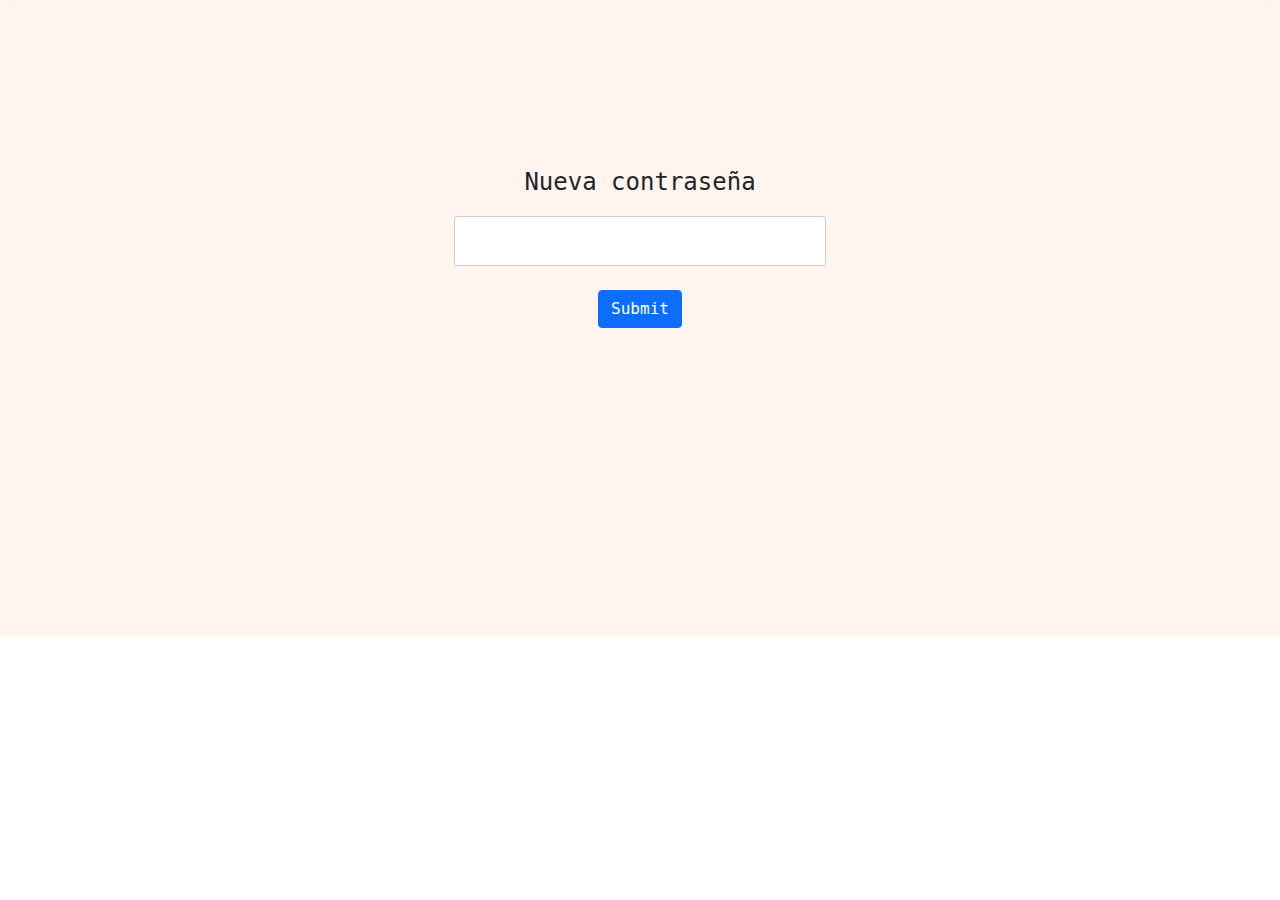
<file: flask-sqlite-tvapp/templates/change_password.html>
<!DOCTYPE html>
<html lang="en">
<head>
    <meta charset="UTF-8">
    <title>Cambiar contraseña</title>
    <link href="../static/css/bootstrap.min.css" rel="stylesheet" type="text/css">
    <link href="../static/css/login.css" rel="stylesheet" type="text/css">


</head>
<body>
<div class="general">
    <form action="/changepass/admin" method="POST">
        <br>
        <br>
        <br>
        <br>
        <div class="mb-3">
            <label for="password" class="form-label"> Nueva contraseña</label> <br>
            <input type="password" class="form-control" id="password" name="password" required> <br>
        </div>
        <button type="submit" class="btn btn-primary" value="submit">Submit</button>
        <br>
        <br>
        <br>
        <br>
        <br>
        <br>
        <br>
        <br>
        <br>
    </form>
</div>

</body>
</html>
</file>
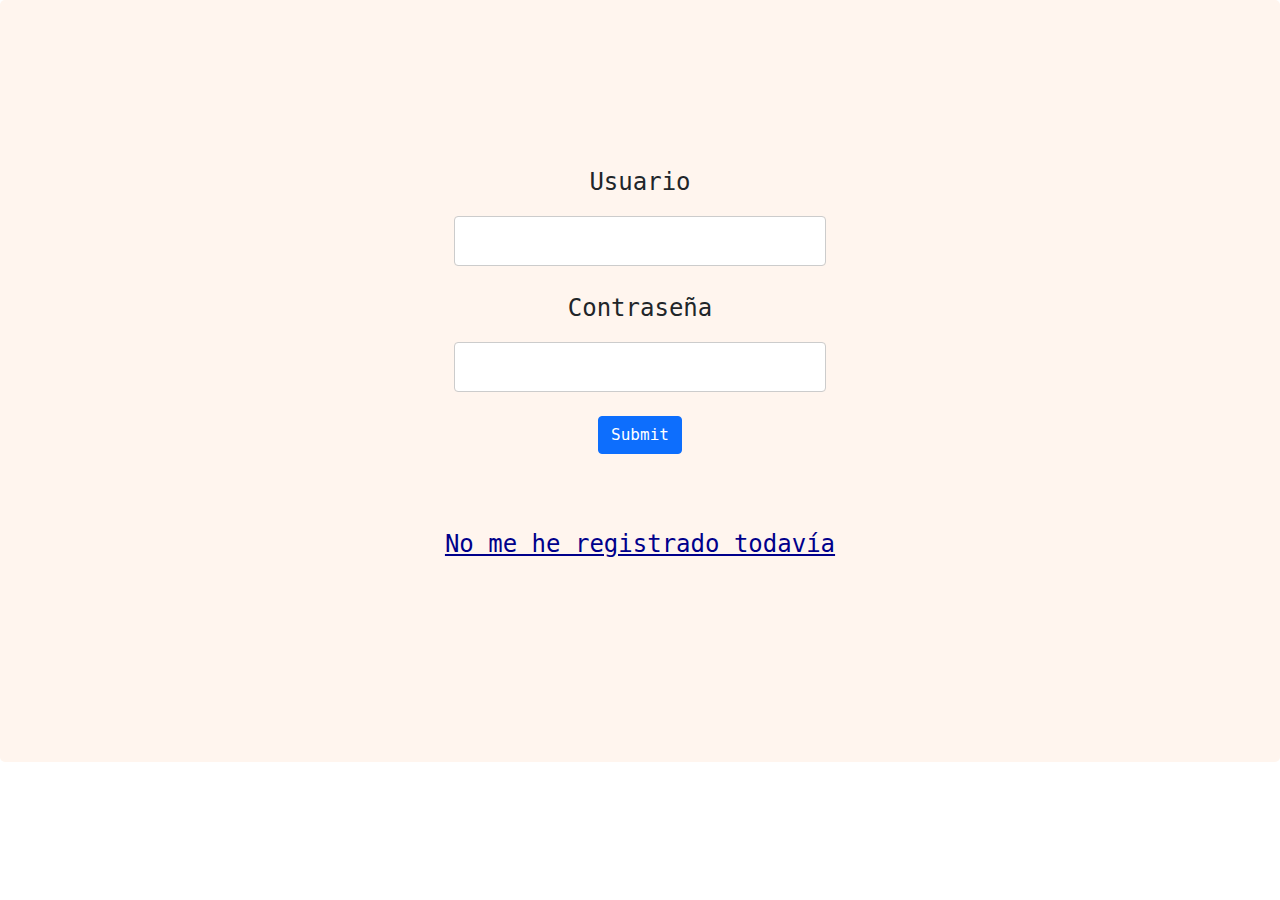
<file: flask-sqlite-tvapp/templates/login.html>
<!DOCTYPE html>
<html lang="en">
<head>
    <meta charset="UTF-8">
    <title>Login</title>
    <link href="../static/css/bootstrap.min.css" rel="stylesheet" type="text/css">
    <link href="../static/css/login.css" rel="stylesheet" type="text/css">


</head>
<body>
<div class="general">
    <form action="/login/" method="POST">
        <br>
        <br>
        <br>
        <br>

        <div class="mb-3">
            <label for="usuario" class="form-label">Usuario</label> <br>
            <input type="text" class="form-control" id="usuario" name="usuario" required> <br>
        </div>
        <div class="mb-3">
            <label for="password" class="form-label">Contraseña</label> <br>
            <input type="password" class="form-control" id="password" name="password" required> <br>
        </div>
        <button type="submit" class="btn btn-primary" value="submit">Submit</button>
        <br>
        <br>
        <br>
        <a href="/register/">No me he registrado todavía</a>
        <br>
        <br>
        <br>
        <br>
        <br>
        <br>
    </form>
</div>

</body>
</html>
</file>
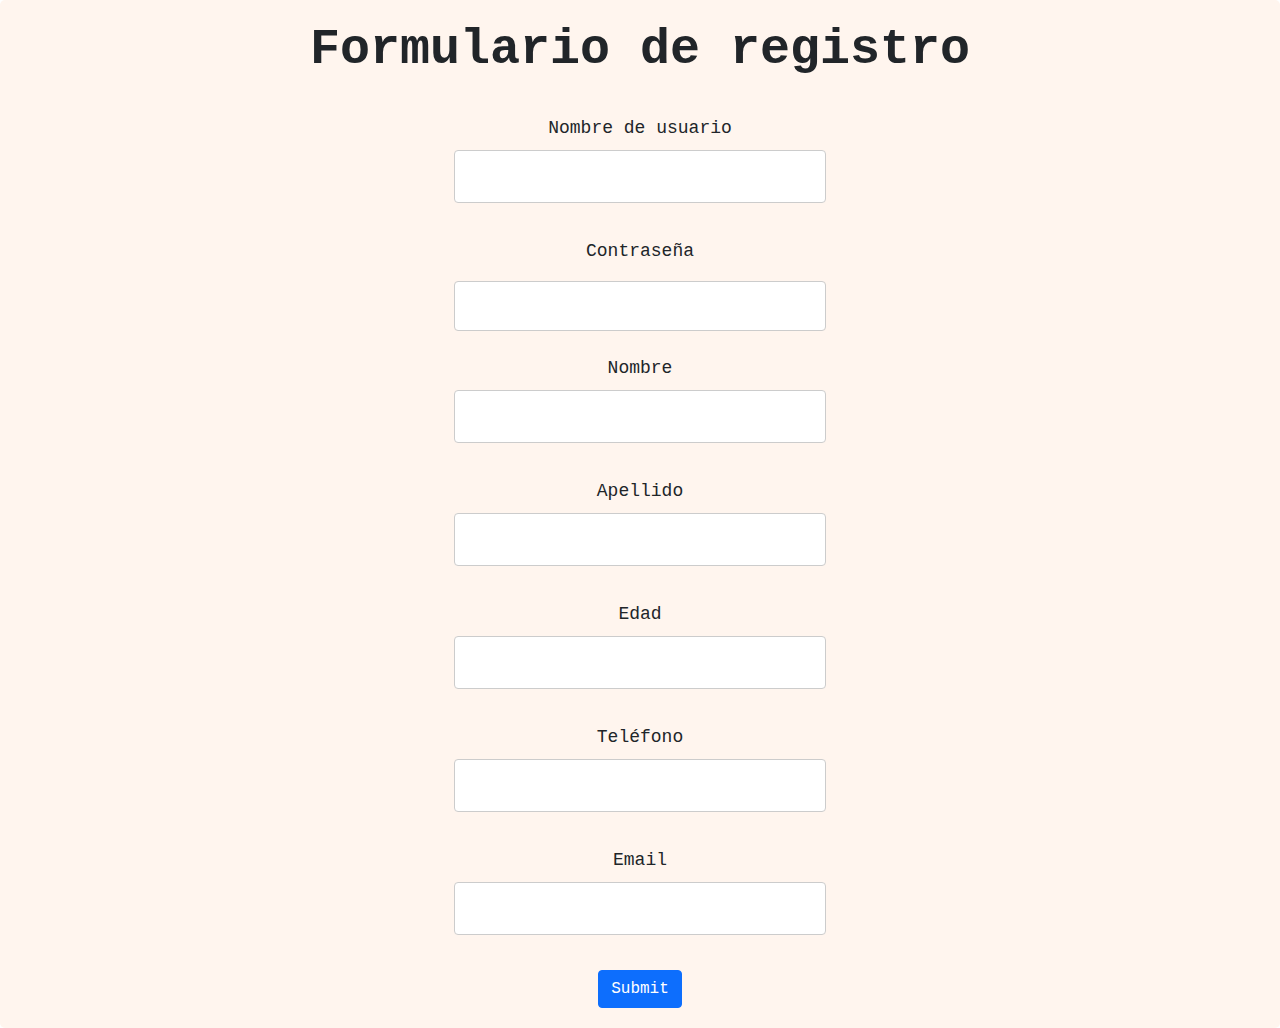
<file: flask-sqlite-tvapp/templates/register.html>
<!DOCTYPE html>
<html lang="en">
<head>
    <meta charset="UTF-8">
    <title>Formulario de registro</title>
    <link href="../static/css/bootstrap.min.css" rel="stylesheet" type="text/css">
    <link href="../static/css/register.css" rel="stylesheet" type="text/css">

</head>
<body>
<div class="general">
    <h1 class="h">Formulario de registro</h1>
    <br>
    <form action="/register/" method="POST">

        <label for="usuario">Nombre de usuario</label> <br>
        <input type="text" id="usuario" name="usuario" required> <br>
        <br>

        <div class="mb-3">
            <label for="password" class="form-label">Contraseña</label> <br>
            <input type="password" class="form-control" id="password" name="password" required> <br>
        </div>

        <label for="nombre">Nombre</label> <br>
        <input type="text" id="nombre" name="nombre"> <br>
        <br>

        <label for="apellido">Apellido</label> <br>
        <input type="text" id="apellido" name="apellido"><br>
        <br>

        <label for="edad">Edad</label><br>
        <input type="text" id="edad" name="edad"><br>
        <br>

        <label for="telefono">Teléfono</label><br>
        <input type="text" id="telefono" name="telefono"><br>
        <br>

        <label for="email">Email</label><br>
        <input type="text" id="email" name="email"><br>
        <br>


        <button type="submit" class="btn btn-primary" value="submit">Submit</button>
        <br>
    </form>
</div>
</body>
</html>
</file>
<file: flask-sqlite-tvapp/static/css/login.css>
.general {
    border-radius: 5px;
    background-color: seashell;
    padding: 20px;
    font-family: Monaco, monospace;
    text-align: center;
    font-size: x-large;
}


.form-control {
    width: 30%;
    padding: 12px 20px;
    margin: 8px 0;
    display: inline-block;
    border: 1px solid #ccc;
    border-radius: 4px;
    box-sizing: border-box;
}

a:link {
    color: darkblue;
}

a:visited {
    color: darkred;
}

a:hover {
    color: black;
}
</file>
<file: flask-sqlite-tvapp/static/css/register.css>
.general {
    border-radius: 5px;
    background-color: seashell;
    padding: 20px;
    font-family: Monaco, monospace;
    text-align: center;
    font-size: large;
}

.h {
    text-align: center;
    font-weight: bolder;
    font-size: 50px;
}

.form-control {
    width: 30%;
    padding: 12px 20px;
    margin: 8px 0;
    display: inline-block;
    border: 1px solid #ccc;
    border-radius: 4px;
    box-sizing: border-box;
}


input[type=text], select {
    width: 30%;
    padding: 12px 20px;
    margin: 8px 0;
    display: inline-block;
    border: 1px solid #ccc;
    border-radius: 4px;
    box-sizing: border-box;
}

input[type=password] {
    width: 30%;
    padding: 12px 20px;
    margin: 8px 0;
    display: inline-block;
    border: 1px solid #ccc;
    border-radius: 4px;
    box-sizing: border-box;
}

.out {
    text-align: right;
    margin-bottom: 20px;
    margin-right: 20px;
}

.breadcrumb {
    margin-left: 20px;
}


a:link {
    color: darkblue;
}

a:visited {
    color: darkred;
}

a:hover {
    color: black;
}
</file>
